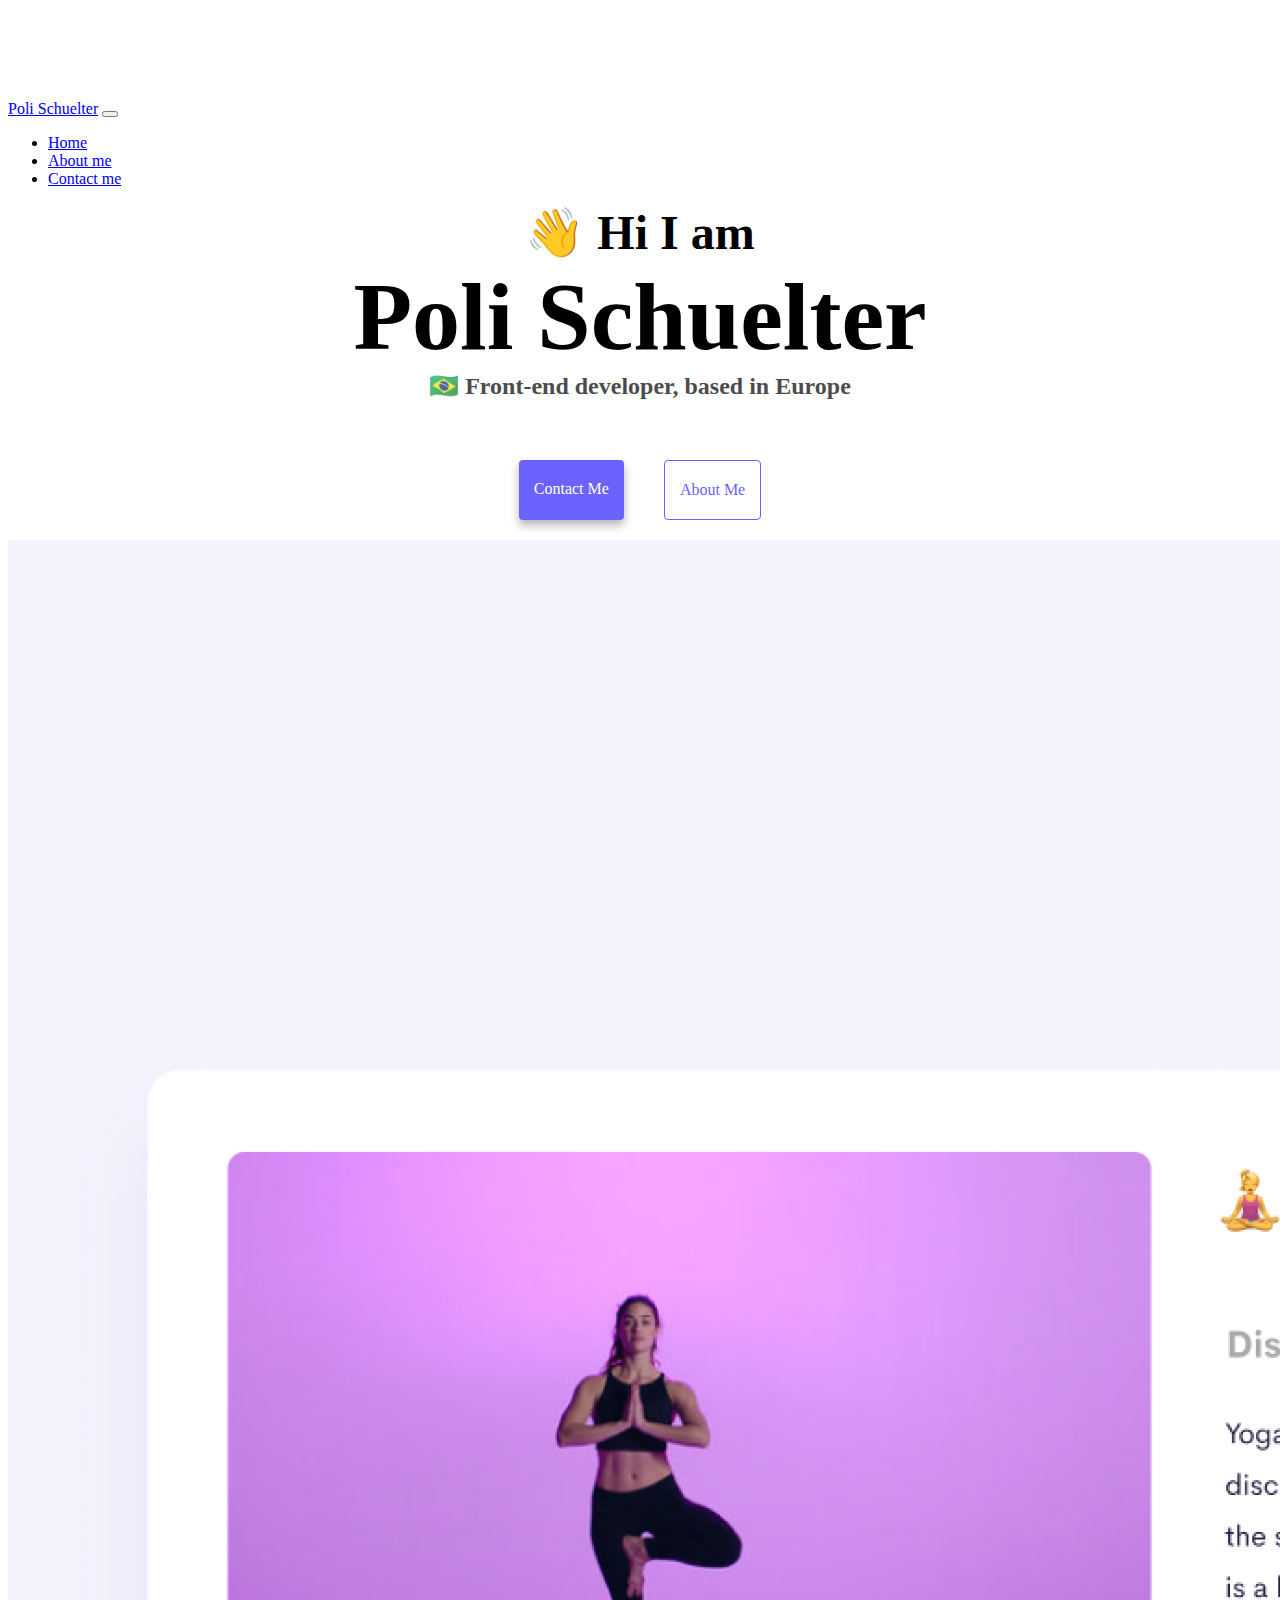
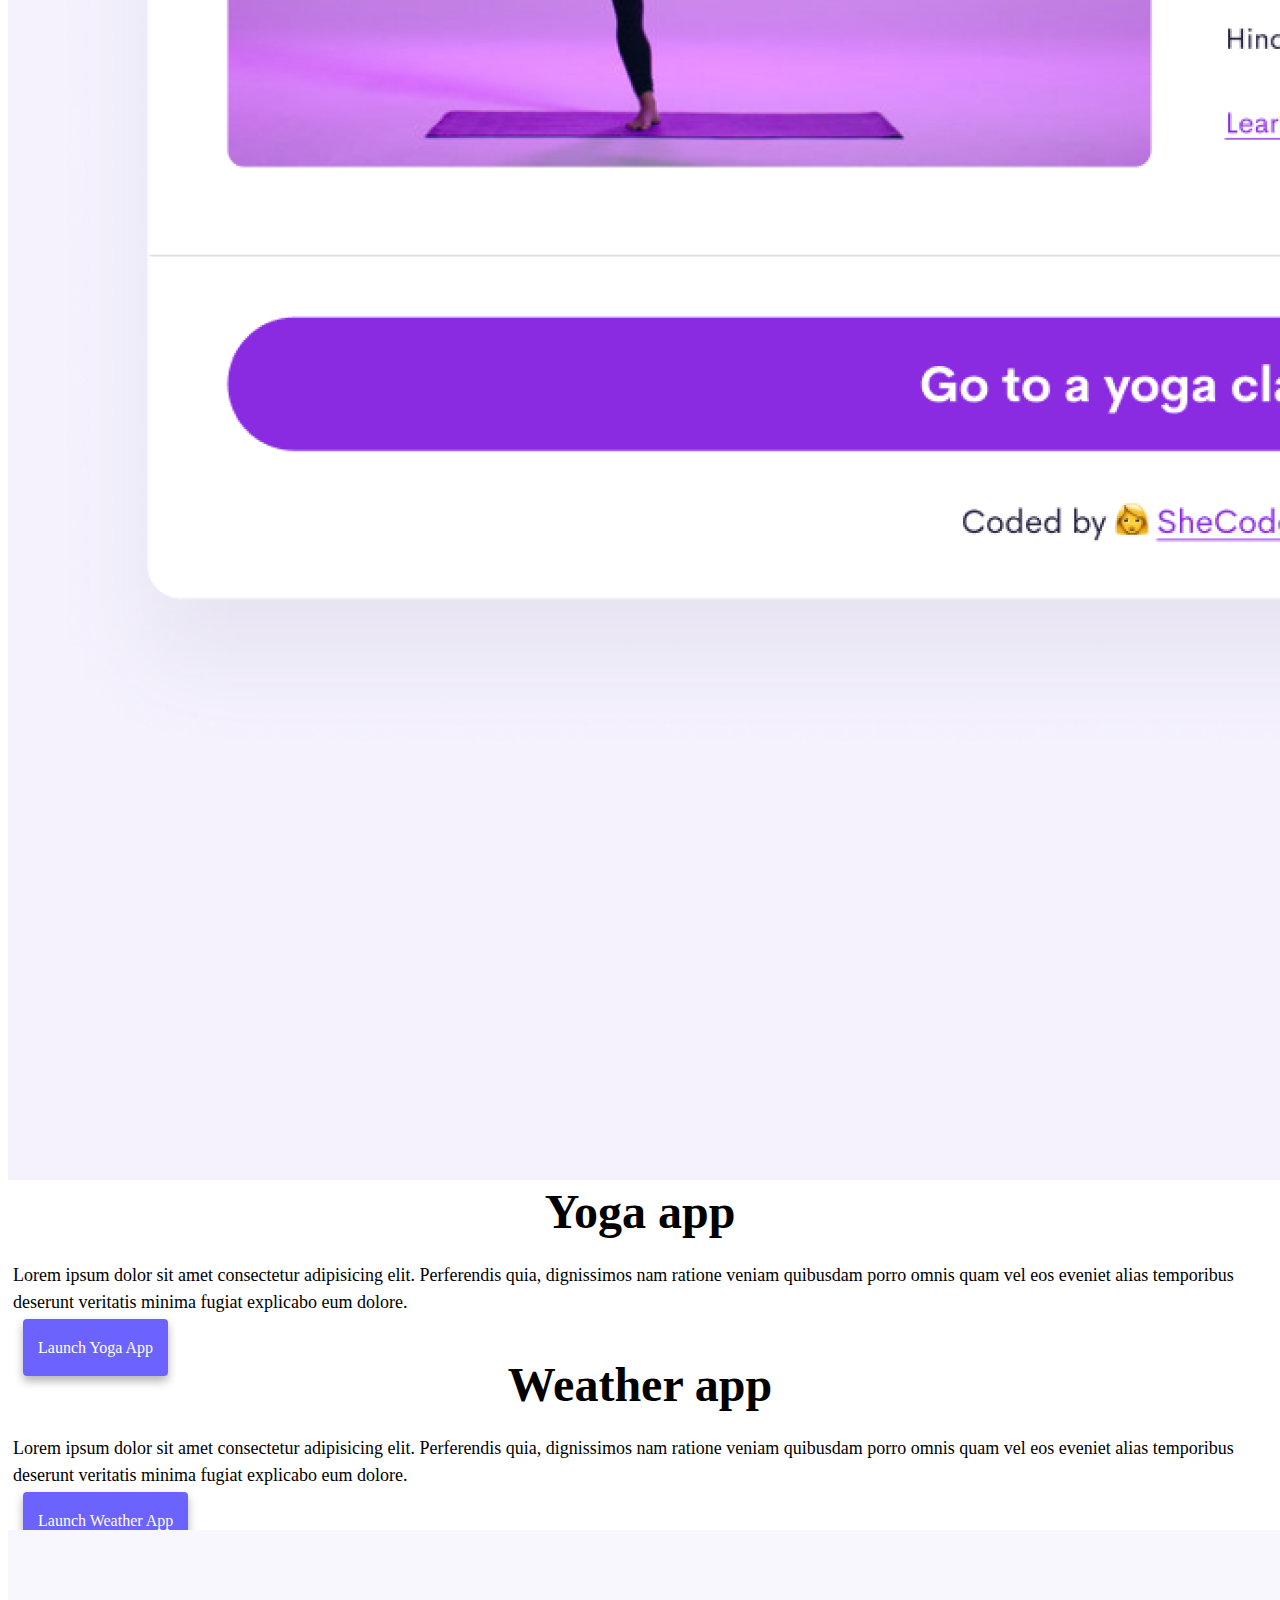
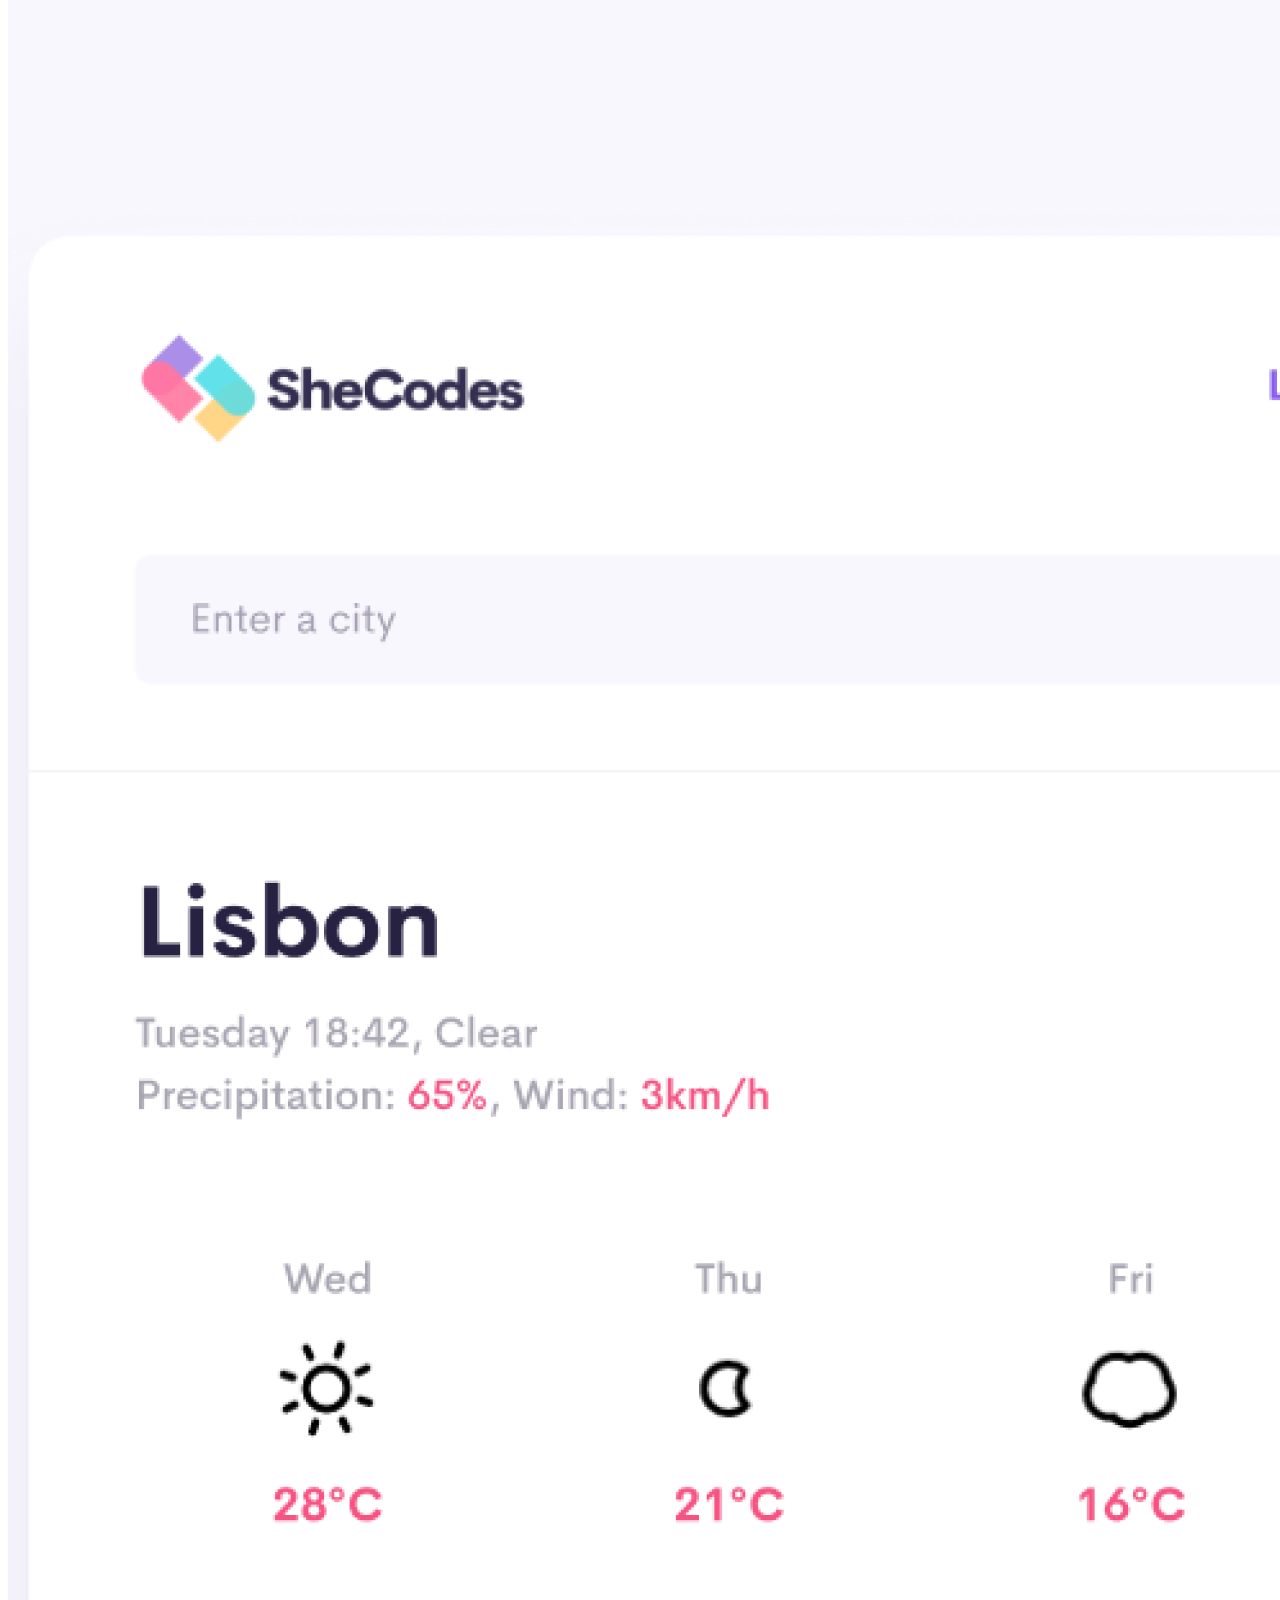
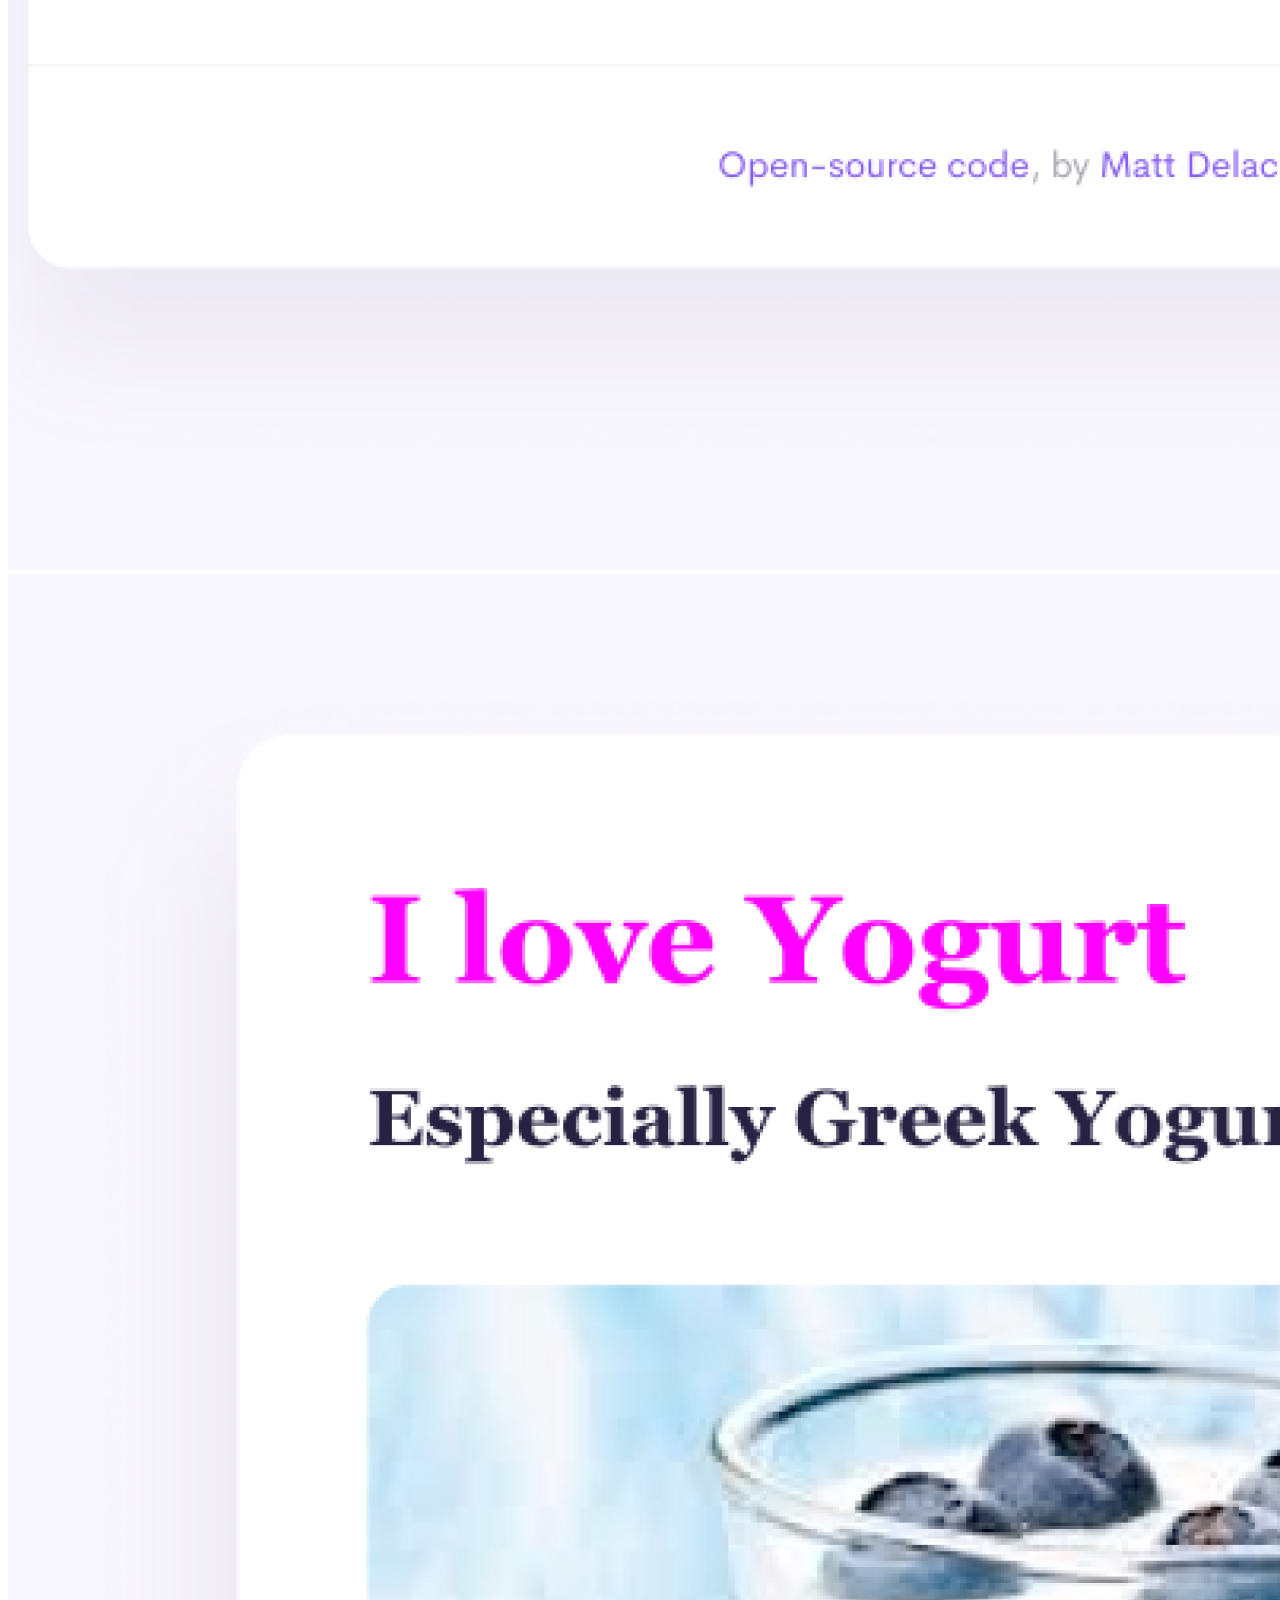
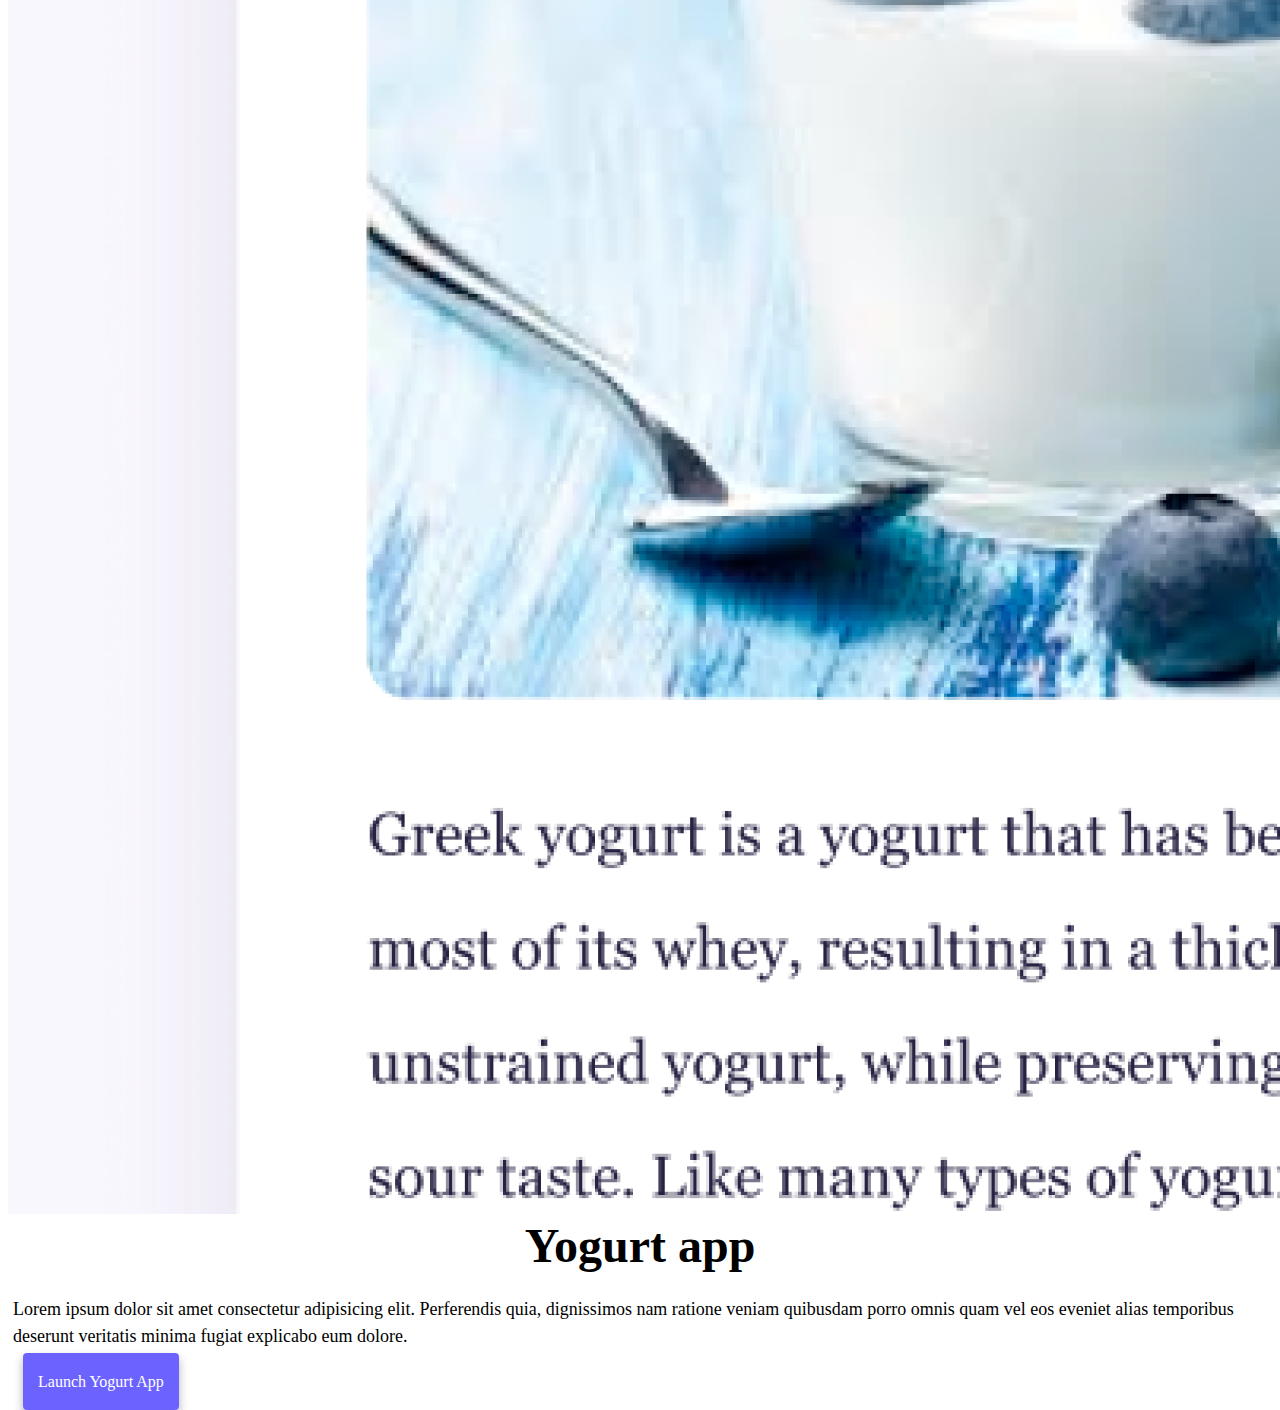
<file: index.html>
<!DOCTYPE html>
<html lang="en">
  <head>
    <meta charset="UTF-8" />
    <meta http-equiv="X-UA-Compatible" content="IE=edge" />
    <meta name="viewport" content="width=device-width, initial-scale=1.0" />
    <title>home polischuelter.com</title>

    <!-- CSS only -->
    <link
      href="https://cdn.jsdelivr.net/npm/bootstrap@5.2.1/dist/css/bootstrap.min.css"
      rel="stylesheet"
      integrity="sha384-iYQeCzEYFbKjA/T2uDLTpkwGzCiq6soy8tYaI1GyVh/UjpbCx/TYkiZhlZB6+fzT"
      crossorigin="anonymous"
    />

    <!-- JavaScript Bundle with Popper -->
    <script
      src="https://cdn.jsdelivr.net/npm/bootstrap@5.2.1/dist/js/bootstrap.bundle.min.js"
      integrity="sha384-u1OknCvxWvY5kfmNBILK2hRnQC3Pr17a+RTT6rIHI7NnikvbZlHgTPOOmMi466C8"
      crossorigin="anonymous"
    ></script>

    <link rel="stylesheet" href="/style.css" />
  </head>
  <body>
    <nav class="navbar navbar-expand-lg fixed-top bg-light">
      <div class="container-fluid">
        <a class="navbar-brand ms-5" href="/">Poli Schuelter</a>
        <button
          class="navbar-toggler"
          type="button"
          data-bs-toggle="collapse"
          data-bs-target="#navbarText"
          aria-controls="navbarText"
          aria-expanded="false"
          aria-label="Toggle navigation"
        >
          <span class="navbar-toggler-icon"></span>
        </button>
        <div class="collapse navbar-collapse" id="navbarText">
          <ul class="navbar-nav me-auto mb-2 mb-lg-0">
            <li class="nav-item">
              <a class="nav-link active" aria-current="page" href="/">Home</a>
            </li>
            <li class="nav-item">
              <a class="nav-link" href="/about.html">About me</a>
            </li>
            <li class="nav-item">
              <a class="nav-link" href="/about.html#contact">Contact me</a>
            </li>
          </ul>
        </div>
      </div>
    </nav>

    <h2>👋 Hi I am</h2>
    <h1>Poli Schuelter</h1>
    <h3>🇧🇷 Front-end developer, based in Europe</h3>
    <div class="navigation-links mb-5">
      <a href="/about.html#contact" class="contact-link">Contact me</a>
      <a href="/about.html" class="about-link">About me</a>
    </div>

    <div class="container">
      <div class="row">
        <div class="col-md-6 mb-5 d-none d-sm-block">
          <img src="/images/yoga.png" title="yoga website" class="img-fluid" />
        </div>
        <div class="col-md-6 bg-white mb-5">
          <h2 class="mb-3 text-start">Yoga app</h2>
          <p>
            Lorem ipsum dolor sit amet consectetur adipisicing elit. Perferendis
            quia, dignissimos nam ratione veniam quibusdam porro omnis quam vel
            eos eveniet alias temporibus deserunt veritatis minima fugiat
            explicabo eum dolore.
          </p>
          <div class="mt-5">
            <a href="/" title="Launch Yoga App" class="launch-link ms-1 mt-"
              >Launch Yoga App</a
            >
          </div>
        </div>
        <div class="col-md-6 bg-white mb-5">
          <h2 class="mb-3 text-start">Weather app</h2>
          <p>
            Lorem ipsum dolor sit amet consectetur adipisicing elit. Perferendis
            quia, dignissimos nam ratione veniam quibusdam porro omnis quam vel
            eos eveniet alias temporibus deserunt veritatis minima fugiat
            explicabo eum dolore.
          </p>
          <div class="mt-5">
            <a href="/" title="Launch Weather App" class="launch-link ms-1 mt-"
              >Launch Weather App</a
            >
          </div>
        </div>
        <div class="col-md-6 mb-5 d-none d-sm-block">
          <img src="/images/weather.png" alt="weather app" class="img-fluid" />
        </div>
        <div class="col-md-6 mb-5 d-none d-sm-block">
          <img
            src="/images/yogurt.png"
            alt="yogurt website"
            class="img-fluid"
          />
        </div>
        <div class="col-md-6 bg-white mb-5">
          <h2 class="mb-3 text-start">Yogurt app</h2>
          <p>
            Lorem ipsum dolor sit amet consectetur adipisicing elit. Perferendis
            quia, dignissimos nam ratione veniam quibusdam porro omnis quam vel
            eos eveniet alias temporibus deserunt veritatis minima fugiat
            explicabo eum dolore.
          </p>
          <div class="mt-5">
            <a href="/" title="Launch Yogur App" class="launch-link ms-1 mt-"
              >Launch Yogurt App</a
            >
          </div>
        </div>
      </div>
    </div>
  </body>
</html>
</file>
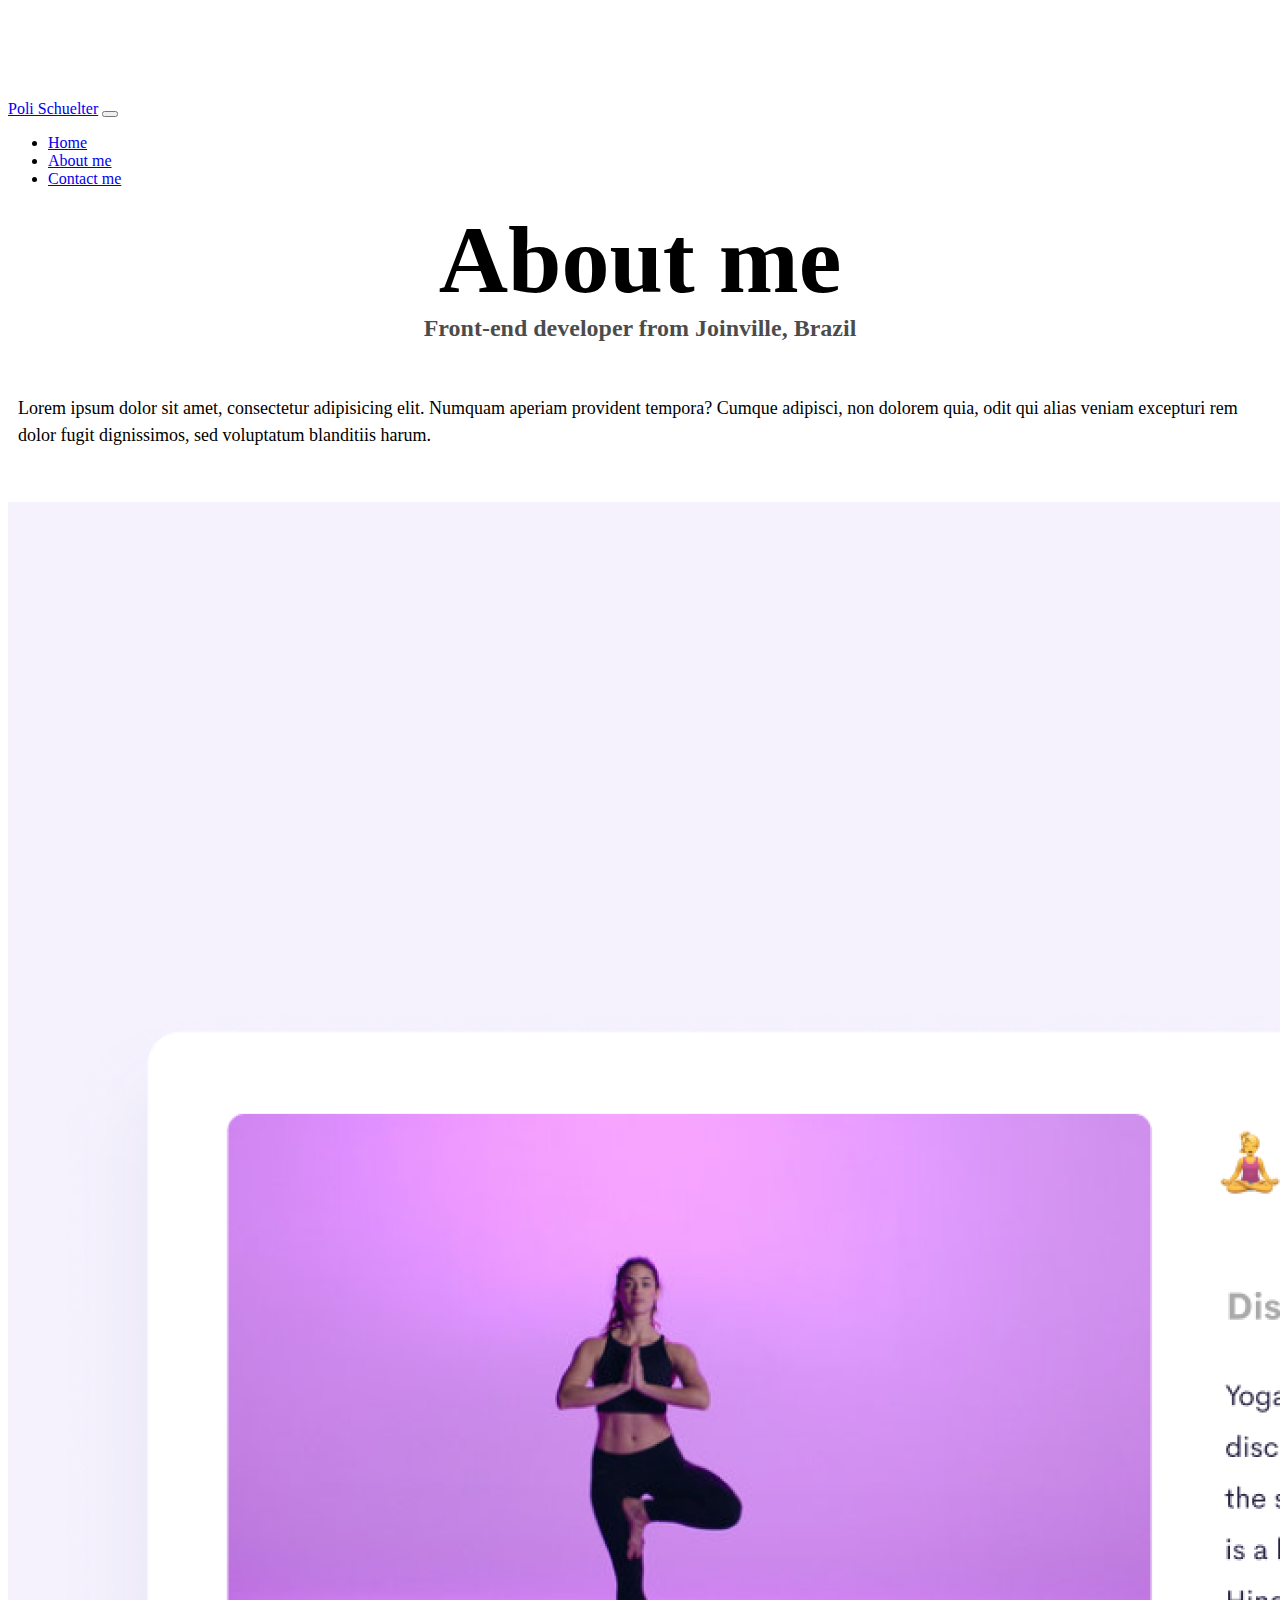
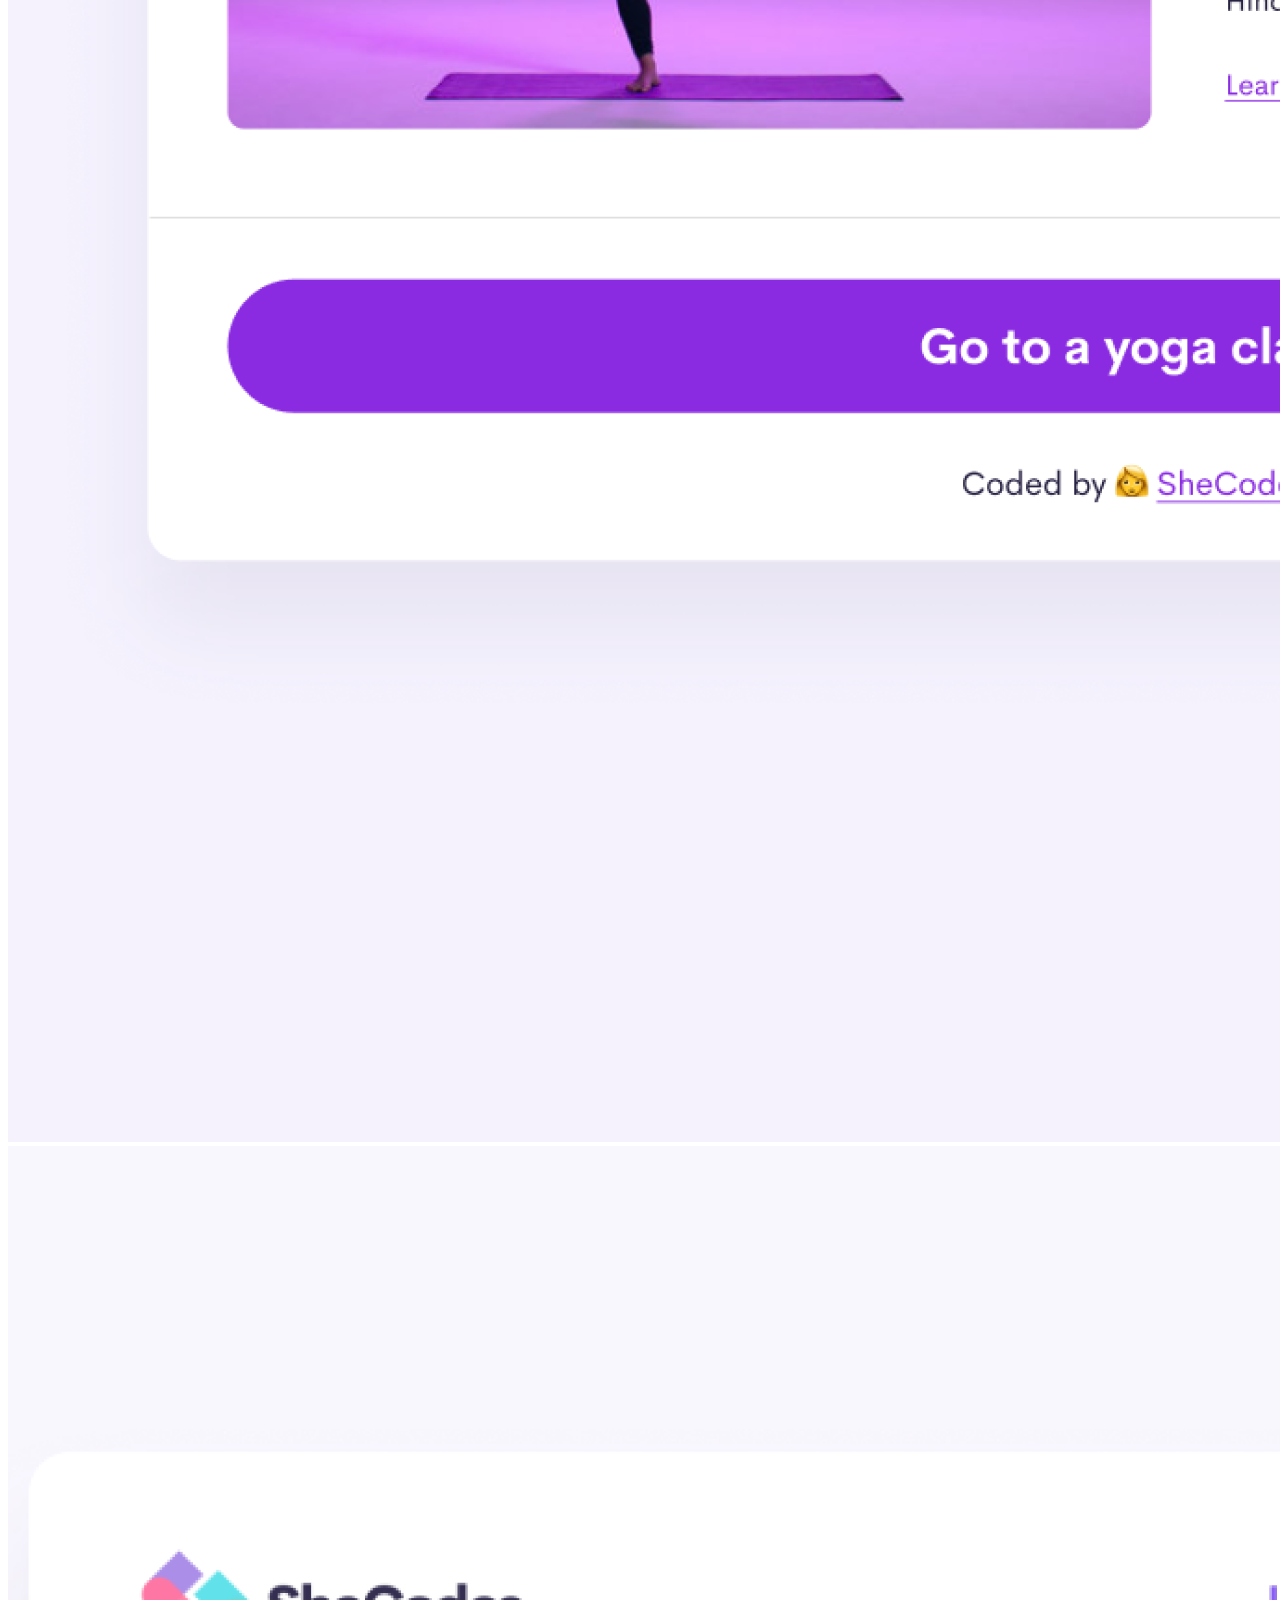
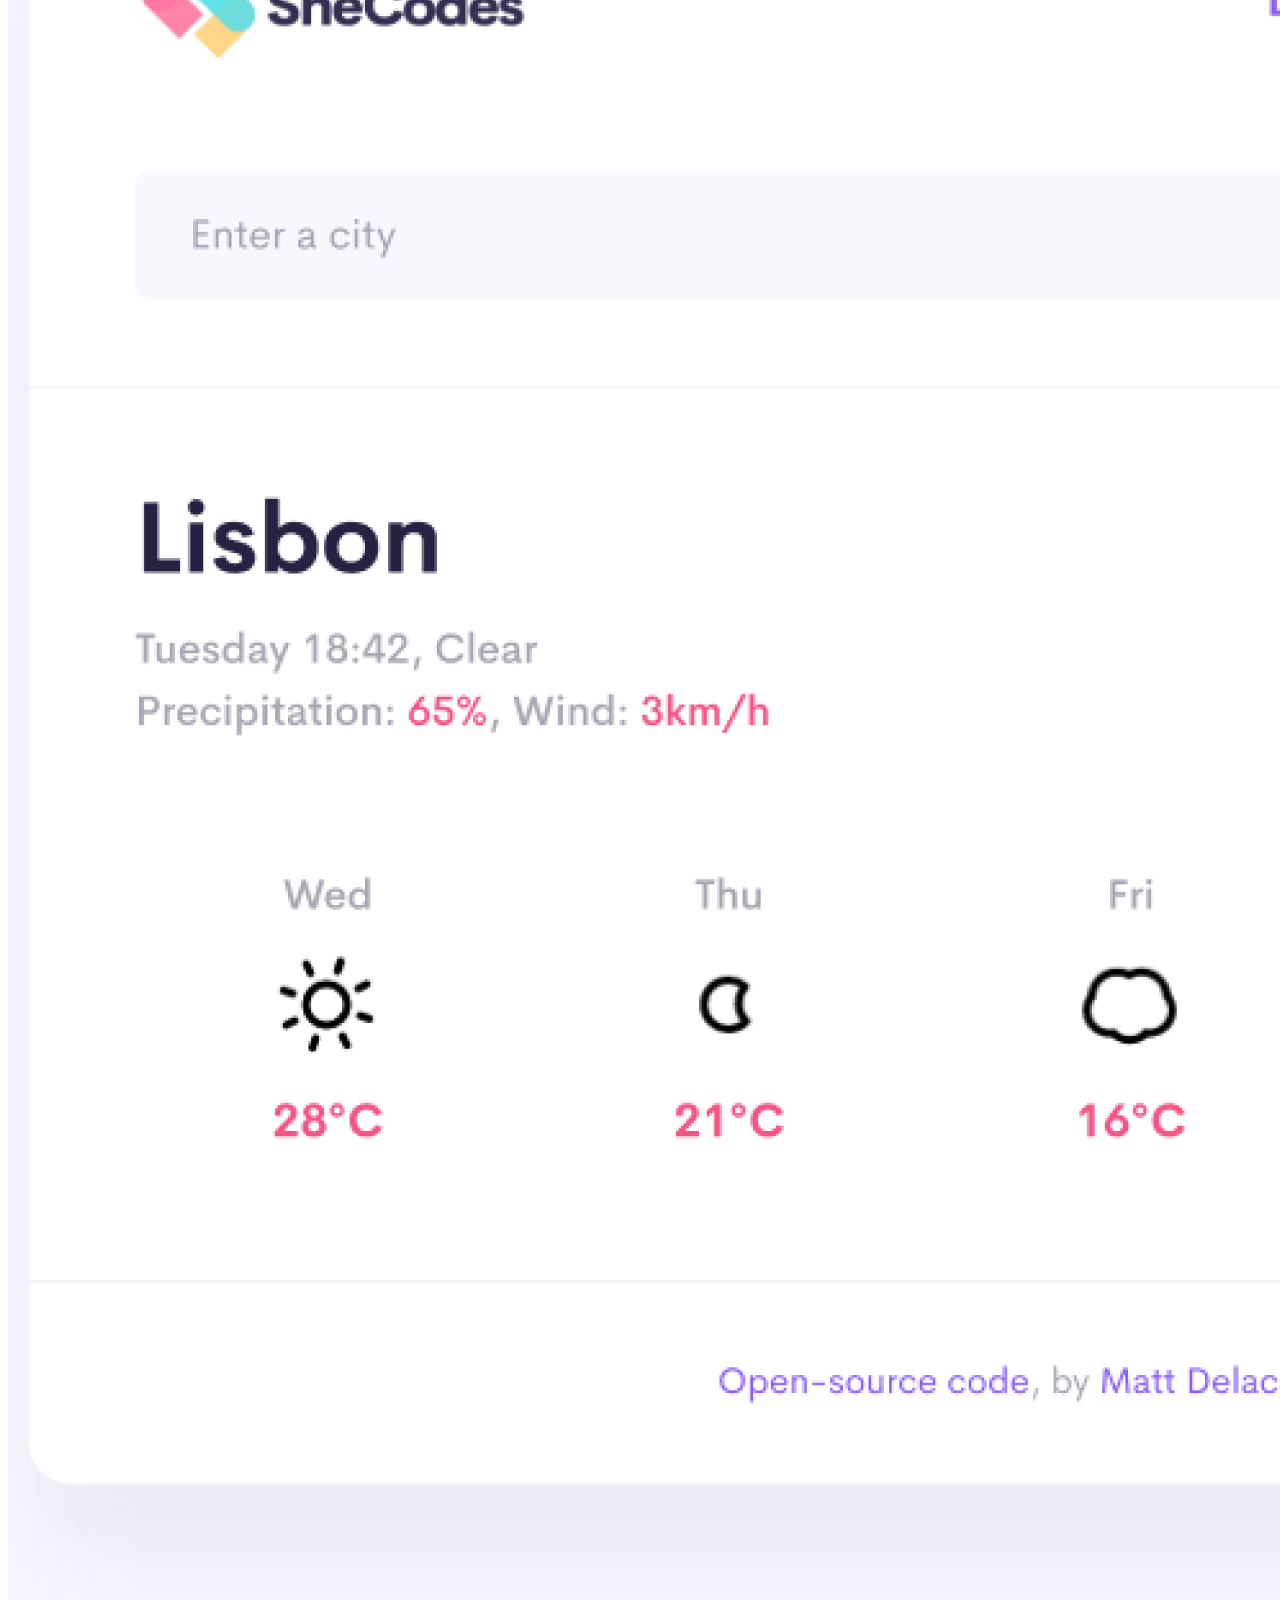
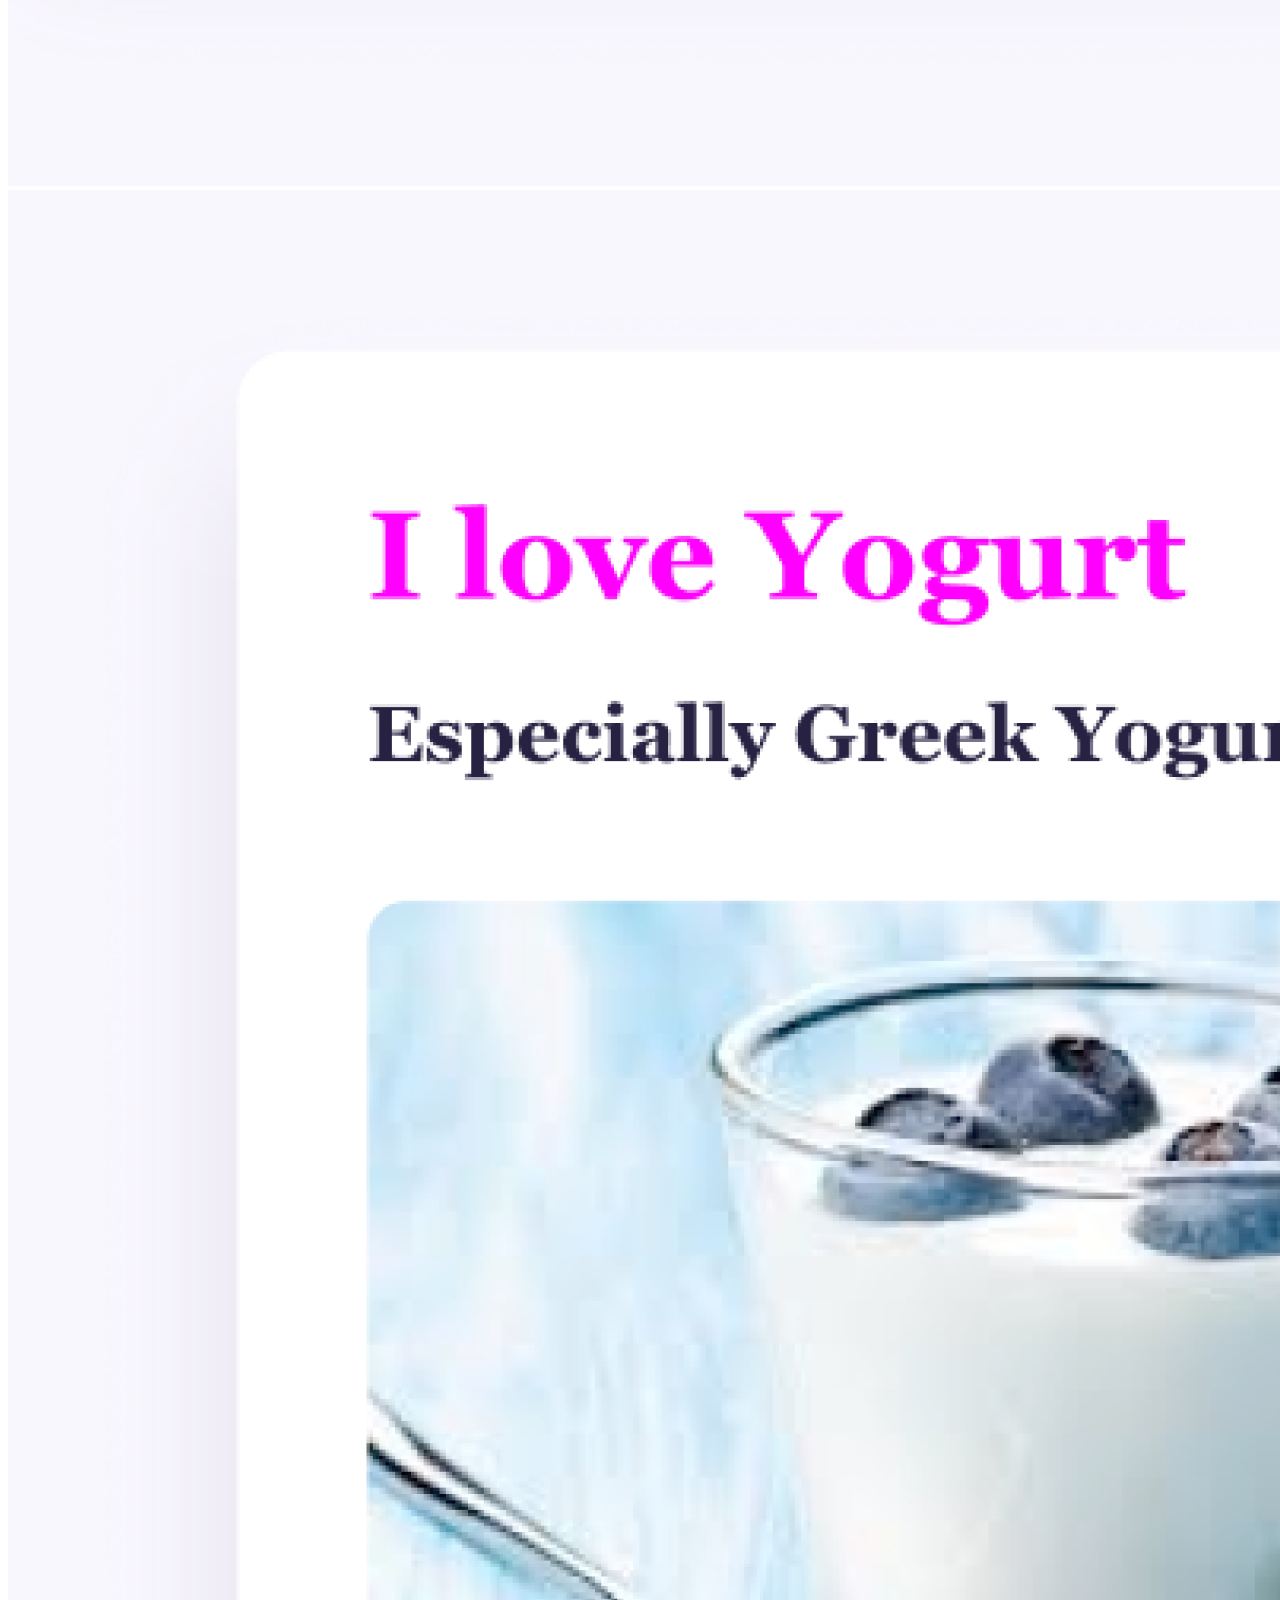
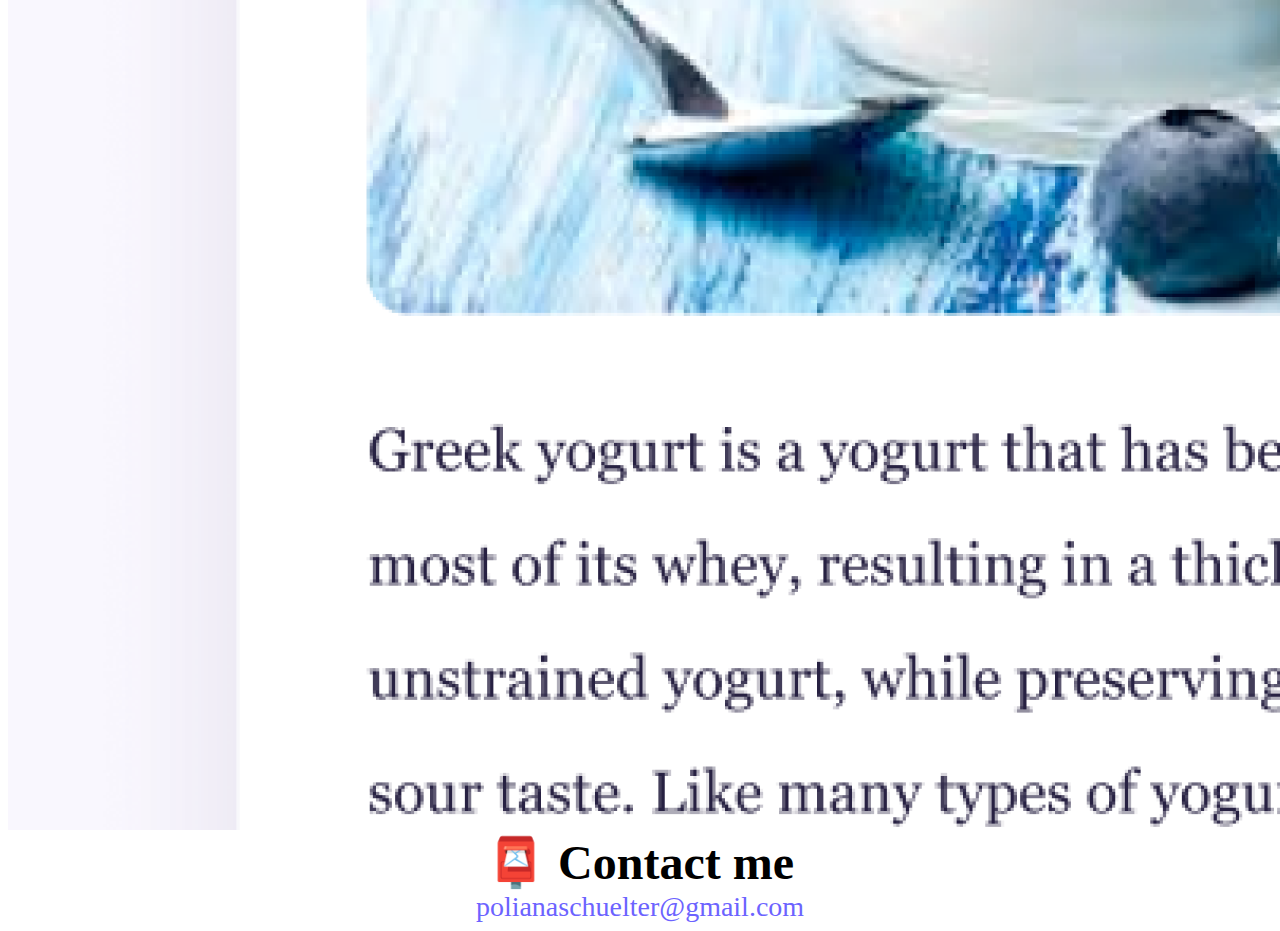
<file: about.html>
<!DOCTYPE html>
<html lang="en">
  <head>
    <meta charset="UTF-8" />
    <meta http-equiv="X-UA-Compatible" content="IE=edge" />
    <meta name="viewport" content="width=device-width, initial-scale=1.0" />

    <!-- CSS only -->
    <link
      href="https://cdn.jsdelivr.net/npm/bootstrap@5.2.1/dist/css/bootstrap.min.css"
      rel="stylesheet"
      integrity="sha384-iYQeCzEYFbKjA/T2uDLTpkwGzCiq6soy8tYaI1GyVh/UjpbCx/TYkiZhlZB6+fzT"
      crossorigin="anonymous"
    />

    <!-- JavaScript Bundle with Popper -->
    <script
      src="https://cdn.jsdelivr.net/npm/bootstrap@5.2.1/dist/js/bootstrap.bundle.min.js"
      integrity="sha384-u1OknCvxWvY5kfmNBILK2hRnQC3Pr17a+RTT6rIHI7NnikvbZlHgTPOOmMi466C8"
      crossorigin="anonymous"
    ></script>

    <link rel="stylesheet" href="/style.css" />

    <title>About polischuelter.com</title>
  </head>
  <body>
    <nav class="navbar navbar-expand-lg fixed-top bg-light">
      <div class="container-fluid">
        <a class="navbar-brand ms-5" href="/">Poli Schuelter</a>
        <button
          class="navbar-toggler"
          type="button"
          data-bs-toggle="collapse"
          data-bs-target="#navbarText"
          aria-controls="navbarText"
          aria-expanded="false"
          aria-label="Toggle navigation"
        >
          <span class="navbar-toggler-icon"></span>
        </button>
        <div class="collapse navbar-collapse" id="navbarText">
          <ul class="navbar-nav me-auto mb-2 mb-lg-0">
            <li class="nav-item">
              <a class="nav-link" aria-current="page" href="/">Home</a>
            </li>
            <li class="nav-item">
              <a class="nav-link active" href="/about.html">About me</a>
            </li>
            <li class="nav-item">
              <a class="nav-link" href="/about.html#contact">Contact me</a>
            </li>
          </ul>
        </div>
      </div>
    </nav>

    <h1>About me</h1>
    <h3>Front-end developer from Joinville, Brazil</h3>
    <div class="about-paragraphs">
      <p class="text-center">
        Lorem ipsum dolor sit amet, consectetur adipisicing elit. Numquam
        aperiam provident tempora? Cumque adipisci, non dolorem quia, odit qui
        alias veniam excepturi rem dolor fugit dignissimos, sed voluptatum
        blanditiis harum.
      </p>
    </div>
    <div class="container">
      <div class="row">
        <div class="col-sm-4">
          <img
            src="/images/yoga.png"
            title="yoga website"
            class="img-fluid rounded shadow-lg p-2"
          />
        </div>
        <div class="col-sm-4">
          <img
            src="/images/weather.png"
            alt="weather app"
            class="img-fluid rounded shadow-lg p-2"
          />
        </div>
        <div class="col-sm-4">
          <img
            src="/images/yogurt.png"
            alt="yogurt website"
            class="img-fluid rounded shadow-lg p-2"
          />
        </div>
      </div>
    </div>
    <div id="contact">
      <h2 class="mt-5">📮 Contact me</h2>
      <a href="mailto:polianaschuelter@gmail.com" class="email-link">
        polianaschuelter@gmail.com
      </a>
    </div>
  </body>
</html>
</file>
<file: style.css>
:root {
  --primary-color: #6c63ff;
  --secondary-color: #f5f2fe;
  --box-shadow: 0 5px 10px rgba(0, 0, 0, 0.3);
}

body {
  margin-top: 100px;
}

h1,
h2,
h3 {
  margin: 0;
  text-align: center;
}

h1 {
  font-size: 96px;
}

h2 {
  font-size: 48px;
}

h3 {
  font-size: 24px;
  opacity: 0.7;
}

p {
  padding: 5px;
  border-radius: 4px;
  font-size: 18px;
  line-height: 1.5;
}

@media (max-width: 600px) {
  body {
    text-align: center;
  }
  h1 {
    font-size: 50px;
  }

  h2 {
    font-size: 25px;
  }

  h3 {
    font-size: 12px;
  }
}

.navigation-links {
  display: flex;
  margin-top: 40px;
  justify-content: center;
}

.navigation-links a {
  margin: 20px;
  border-radius: 4px;
  padding: 20px 15px;
  text-decoration: none;
  text-transform: capitalize;
}

.contact-link {
  background: var(--primary-color);
  box-shadow: var(--box-shadow);
  color: white;
}

.about-link {
  color: var(--primary-color);
  border: 1px solid var(--primary-color);
}

.homepage-link {
  color: var(--primary-color);
  text-align: center;
  display: block;
}

.about-paragraphs {
  display: flex;
  margin: 30px 5px;
}

.email-link {
  display: flex;
  justify-content: center;
  color: var(--primary-color);
  font-size: 28px;
  text-decoration: none;
}

.email-link:hover {
  text-decoration: underline;
}

.launch-link {
  margin: 15px;
  border-radius: 4px;
  padding: 20px 15px;
  text-decoration: none;
  background: var(--primary-color);
  box-shadow: var(--box-shadow);
  color: white;
}
</file>
